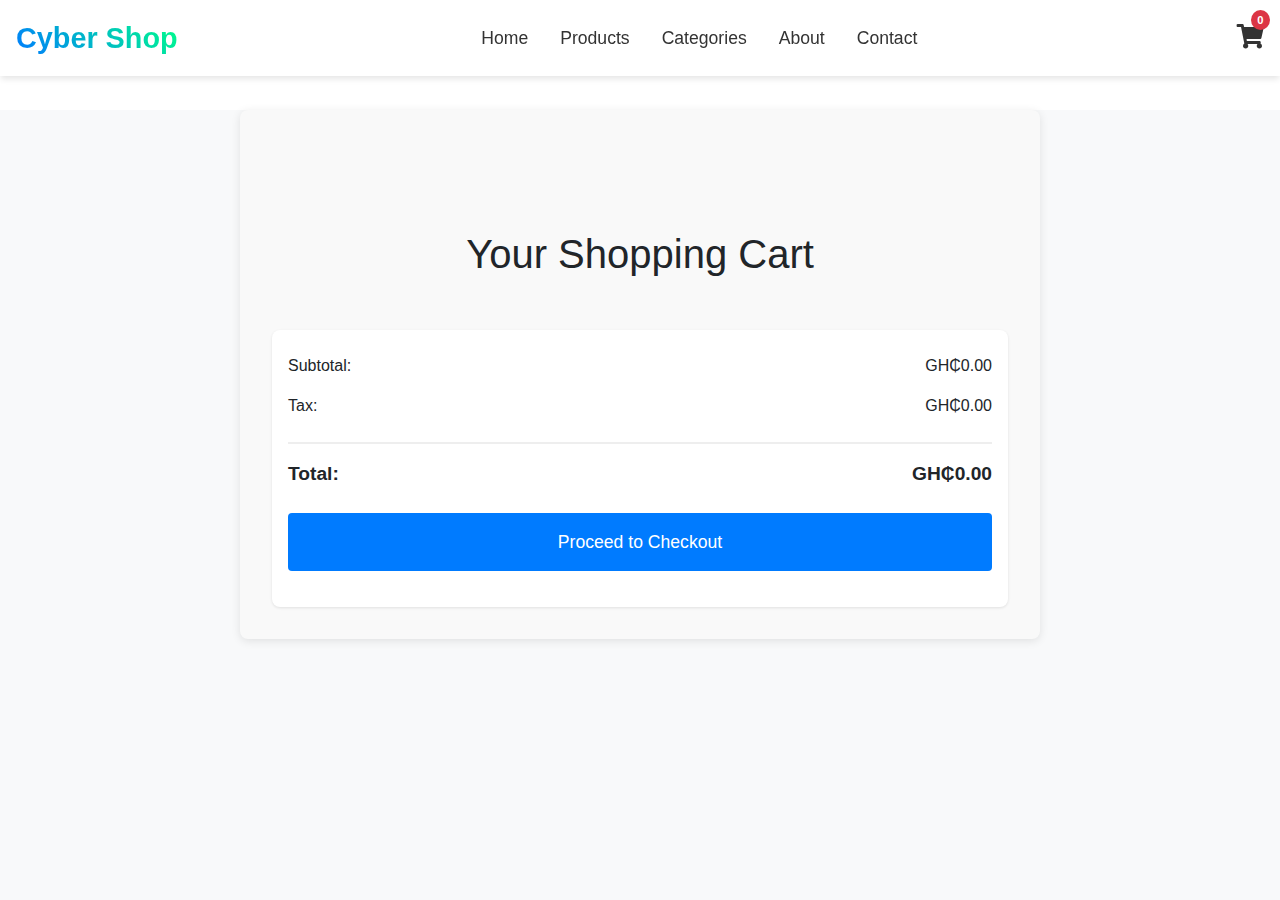
<file: cart.html>
<!DOCTYPE html>
<html lang="en">
  <head>
    <meta charset="UTF-8" />
    <meta name="viewport" content="width=device-width, initial-scale=1.0" />
    <title>Shopping Cart - Cyber Shop</title>
    <link
      rel="stylesheet"
      href="https://cdnjs.cloudflare.com/ajax/libs/font-awesome/5.15.4/css/all.min.css"
    />
    <link
      href="https://stackpath.bootstrapcdn.com/bootstrap/5.3.0/css/bootstrap.min.css"
      rel="stylesheet"
    />
    <link rel="stylesheet" href="style.css" />
  </head>
  <body>
    <header>
      <nav class="navbar">
        <div class="logo">
          <a href="index.html">Cyber Shop</a>
        </div>
        <ul class="nav-menu">
          <li class="nav-item">
            <a href="index.html" class="nav-link">Home</a>
          </li>
          <li class="nav-item">
            <a href="products.html" class="nav-link">Products</a>
          </li>
          <li class="nav-item">
            <a href="categories.html" class="nav-link">Categories</a>
          </li>
          <li class="nav-item">
            <a href="about.html" class="nav-link">About</a>
          </li>
          <li class="nav-item">
            <a href="contact.html" class="nav-link">Contact</a>
          </li>
        </ul>
        <div class="cart-icon">
          <a href="cart.html" class="nav-link">
            <i class="fas fa-shopping-cart"></i>
            <span class="cart-count">0</span>
          </a>
        </div>
        <div class="hamburger">
          <span class="bar"></span>
          <span class="bar"></span>
          <span class="bar"></span>
        </div>
      </nav>
    </header>

    <main class="cart-container">
      <h1>Your Shopping Cart</h1>
      <div id="cart-list" class="cart-item-grid"></div>
      <div class="cart-summary">
        <div class="subtotal">
          <span>Subtotal:</span>
          <span id="subtotal-amount">GH₵0.00</span>
        </div>
        <div class="tax">
          <span>Tax:</span>
          <span id="tax-amount">GH₵0.00</span>
        </div>
        <div class="total">
          <span>Total:</span>
          <span id="total-amount">GH₵0.00</span>
        </div>
        <button id="checkout-button" class="checkout-btn">
          Proceed to Checkout
        </button>
      </div>
    </main>
    <script src="https://code.jquery.com/jquery-3.6.0.min.js"></script>
    <script src="https://stackpath.bootstrapcdn.com/bootstrap/5.3.0/js/bootstrap.bundle.min.js"></script>
    <script src="index.js"></script>
    <script>
      document.addEventListener('DOMContentLoaded', function () {
        displayCart(); // Ensure cart is displayed on load
        document
          .getElementById('checkout-button')
          .addEventListener('click', checkout);
      });

      function displayCart() {
        const cart = JSON.parse(localStorage.getItem('cart')) || [];
        const cartList = document.getElementById('cart-list');
        cartList.innerHTML = ''; // Clear existing cart items

        let subtotal = 0;

        console.log(cart); // Check the cart contents

        cart.forEach((item) => {
          const itemTotal = item.price * item.quantity; // Calculate total for this item
          subtotal += itemTotal; // Add to subtotal

          const cartItem = document.createElement('div');
          cartItem.innerHTML = `
      <div class="cart-item">
        <img src="${item.image}" alt="${item.name}" style="width: 50px; height: auto;"/>
        <p>${item.name} - GH₵${item.price} x ${item.quantity}</p>
        <button onclick="removeFromCart(${item.id})">Remove</button>
      </div>
    `;
          cartList.appendChild(cartItem);
        });
        const tax = subtotal * 0.1; // Example tax calculation (10%)
        const total = subtotal + tax;

        console.log(`Subtotal: GH₵${subtotal.toFixed(2)}`); // Check subtotal calculation

        // Update the totals in the cart display
        document.getElementById(
          'subtotal-amount',
        ).textContent = `GH₵${subtotal.toFixed(2)}`;
        document.getElementById('tax-amount').textContent = `GH₵${tax.toFixed(
          2,
        )}`;
        document.getElementById(
          'total-amount',
        ).textContent = `GH₵${total.toFixed(2)}`;
      }

      function removeFromCart(productId) {
        console.log(`Removing product with ID: ${productId}`); // Log the product ID being removed
        let cart = JSON.parse(localStorage.getItem('cart')) || [];
        console.log('Current cart before removal:', cart); // Log the current cart

        const productIndex = cart.findIndex((item) => item.id === productId);
        if (productIndex > -1) {
          cart.splice(productIndex, 1);
          console.log('Product removed. Updated cart:', cart); // Log the updated cart
        } else {
          console.log('Product not found in cart.'); // Log if the product was not found
        }

        localStorage.setItem('cart', JSON.stringify(cart));
        displayCart(); // Ensure the cart is displayed after removal
        updateCartCount();
      }
    </script>
  </body>
</html>
</file>
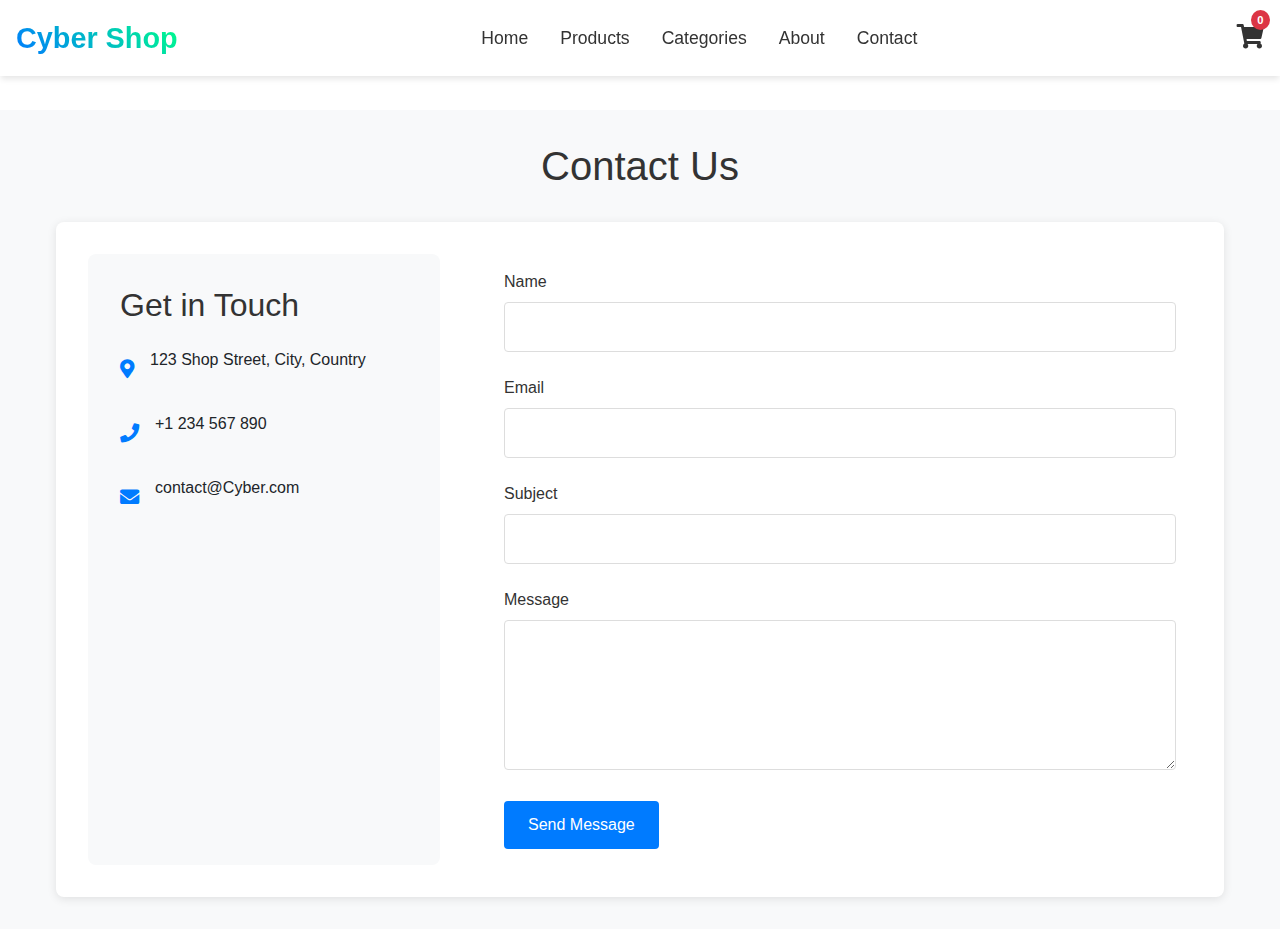
<file: contact.html>
<!DOCTYPE html>
<html lang="en">
  <head>
    <meta charset="UTF-8" />
    <meta name="viewport" content="width=device-width, initial-scale=1.0" />
    <title>Contact Us - CyberShop</title>
    <link
      rel="stylesheet"
      href="https://cdnjs.cloudflare.com/ajax/libs/font-awesome/5.15.4/css/all.min.css"
    />
    <link
      rel="stylesheet"
      href="https://cdn.jsdelivr.net/npm/bootstrap@5.3.0/dist/css/bootstrap.min.css"
    />
    <link rel="stylesheet" href="style.css" />
  </head>
  <body>
    <header>
      <nav class="navbar">
        <div class="logo">
          <a href="index.html">Cyber Shop</a>
        </div>
        <ul class="nav-menu">
          <li class="nav-item">
            <a href="index.html" class="nav-link">Home</a>
          </li>
          <li class="nav-item">
            <a href="products.html" class="nav-link">Products</a>
          </li>
          <li class="nav-item">
            <a href="categories.html" class="nav-link">Categories</a>
          </li>
          <li class="nav-item">
            <a href="about.html" class="nav-link">About</a>
          </li>
          <li class="nav-item">
            <a href="contact.html" class="nav-link">Contact</a>
          </li>
        </ul>
        <div class="cart-icon">
          <a href="cart.html" class="nav-link">
            <i class="fas fa-shopping-cart"></i>
            <span class="cart-count">0</span>
          </a>
        </div>
        <div class="hamburger">
          <span class="bar"></span>
          <span class="bar"></span>
          <span class="bar"></span>
        </div>
      </nav>
    </header>

    <main class="contact-container">
      <h1>Contact Us</h1>

      <div class="contact-content">
        <div class="contact-info">
          <h2>Get in Touch</h2>
          <div class="info-item">
            <i class="fas fa-map-marker-alt"></i>
            <p>123 Shop Street, City, Country</p>
          </div>
          <div class="info-item">
            <i class="fas fa-phone"></i>
            <p>+1 234 567 890</p>
          </div>
          <div class="info-item">
            <i class="fas fa-envelope"></i>
            <p>contact@Cyber.com</p>
          </div>
        </div>

        <form class="contact-form" id="contactForm">
          <div class="form-group">
            <label for="name">Name</label>
            <input type="text" id="name" name="name" required />
          </div>
          <div class="form-group">
            <label for="email">Email</label>
            <input type="email" id="email" name="email" required />
          </div>
          <div class="form-group">
            <label for="subject">Subject</label>
            <input type="text" id="subject" name="subject" required />
          </div>
          <div class="form-group">
            <label for="message">Message</label>
            <textarea id="message" name="message" required></textarea>
          </div>
          <button type="submit" class="submit-btn">Send Message</button>
        </form>
      </div>
    </main>
    <script src="contact.js"></script>
    <script src="index.js"></script>
    <script>
      document
        .getElementById('contactForm')
        .addEventListener('submit', async function (e) {
          e.preventDefault();
         
        });
    </script>
  </body>
</html>
</file>
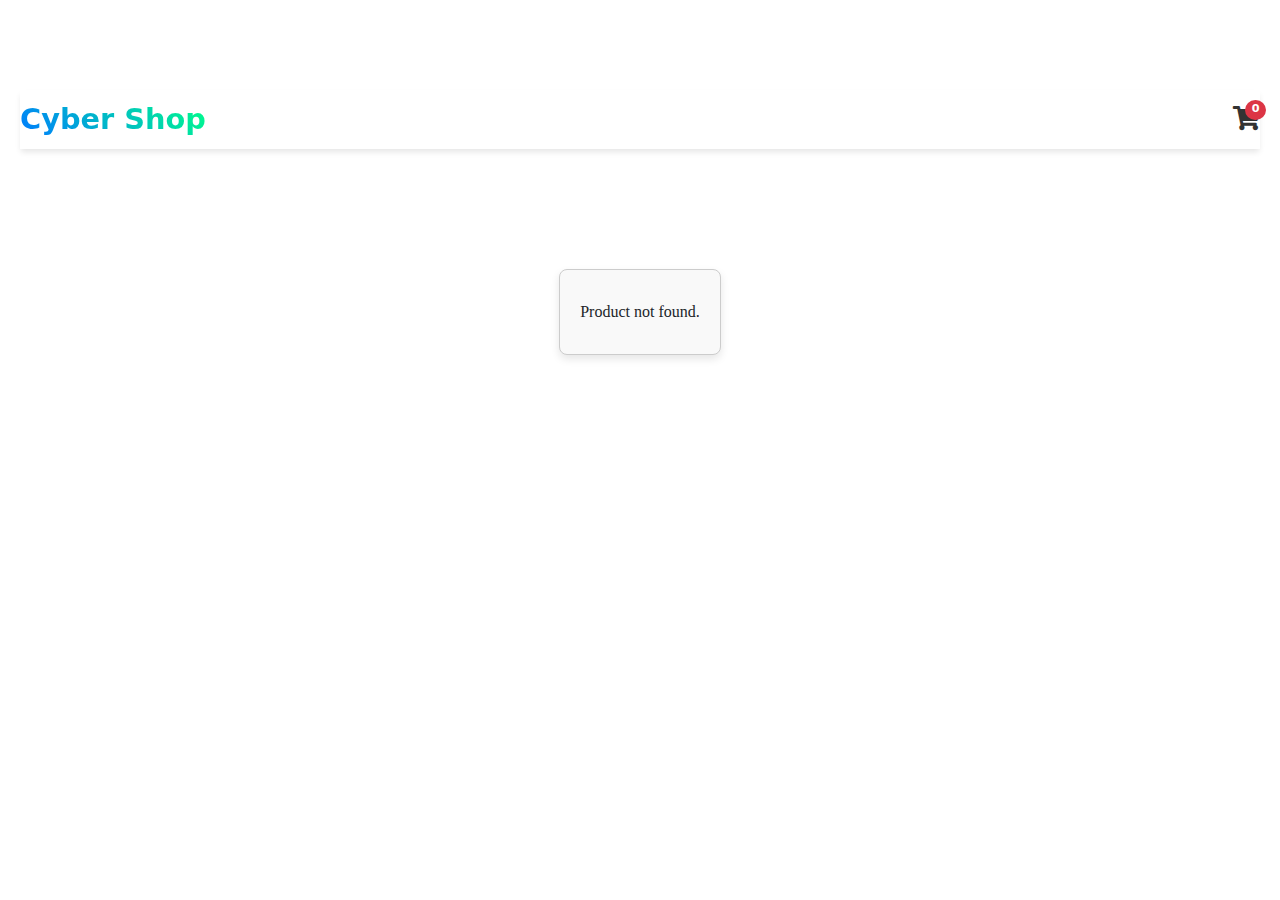
<file: view-product.html>
<!DOCTYPE html>
<html lang="en">
  <head>
    <meta charset="UTF-8" />
    <meta name="viewport" content="width=device-width, initial-scale=1.0" />
    <title>View Product - Cyber Shop</title>
    <link
      rel="stylesheet"
      href="https://cdnjs.cloudflare.com/ajax/libs/font-awesome/5.15.4/css/all.min.css"
    />
    <link rel="stylesheet" href="style.css" />
    <link
      rel="stylesheet"
      href="https://stackpath.bootstrapcdn.com/bootstrap/5.3.0/css/bootstrap.min.css"
    />
  </head>
  <body>
    <header>
        <nav class="navbar">
          <div class="logo">
            <a href="index.html">Cyber Shop</a>
          </div>
          <ul class="nav-menu">
            <li class="nav-item">
              <a href="index.html" class="nav-link">Home</a>
            </li>
            <li class="nav-item">
              <a href="products.html" class="nav-link">Products</a>
            </li>
            <li class="nav-item">
              <a href="categories.html" class="nav-link">Categories</a>
            </li>
            <li class="nav-item">
              <a href="about.html" class="nav-link">About</a>
            </li>
            <li class="nav-item">
              <a href="contact.html" class="nav-link">Contact</a>
            </li>
          </ul>
          <div class="cart-icon">
            <a href="cart.html" class="nav-link">
              <i class="fas fa-shopping-cart"></i>
              <span class="cart-count">0</span>
            </a>
          </div>
          <div class="hamburger">
            <span class="bar"></span>
            <span class="bar"></span>
            <span class="bar"></span>
          </div>
        </nav>
      </header>

    <main class="product-view-container">
      <div id="product-details" class="product-details">
        <img id="product-image" src="" alt="Product Image" />
        <h2 id="product-name"></h2>
        <p id="product-description"></p>
        <p id="product-price"></p>
        <button id="add-to-cart" class="btn btn-primary">Add to Cart</button>
      </div>
    </main>

    <script src="https://code.jquery.com/jquery-3.6.0.min.js"></script>
    <script src="index.js"></script>
    <script src="view-product.js"></script>
  </body>
</html>
</file>
<file: style.css>
body {
  font-family: Arial, sans-serif;
  margin: 0;
  padding: 0;
  padding-top: 70px;
  background-color: #f8f9fa;
}

h1 {
  text-align: center;
  margin-top: 20px;
}

.product {
  display: flex;
  flex-direction: column;
  align-items: center;
  margin: 20px;
  padding: 20px;
  width: 300px; /* Set a fixed width for testing */
}

.product img {
  width: 100%;
  height: 200px;
  object-fit: cover;
  border-radius: 8px 8px 0 0;
}

.product h3 {
  margin-top: 10px;
  font-size: 1.2rem;
}

.product p {
  margin-top: 1px;
}

.product button {
  margin-top: 10px;
  padding: 5px 10px;
  background-color: #007bff;
  color: #fff;
  border: none;
  cursor: pointer;
}

.cart-item {
  display: grid;
  grid-template-columns: 100px 1fr auto auto;
  gap: 1rem;
  align-items: center;
}

.cart-item img {
  width: 100px;
  height: 100px;
  object-fit: cover;
  border-radius: 4px;
}

.cart-item h3 {
  margin-left: 10px;
}

.cart-item p {
  margin-left: 10px;
}

.cart-item button {
  margin-left: 10px;
}

.cart-total {
  text-align: right;
  margin-top: 10px;
}

#checkout-button {
  display: block;
  margin: 20px auto;
  padding: 10px 20px;
  background-color: #28a745;
  color: #fff;
  border: none;
  border-radius: 5px;
  font-size: 1.1rem;
  cursor: pointer;
  transition: background-color 0.2s;
}

#checkout-button:hover {
  background-color: #218838;
}

#checkout-button:active {
  transform: scale(0.98);
}

.navbar {
  display: flex;
  justify-content: space-between;
  align-items: center;
  padding: 1rem 1rem;
  background-color: #343a40;
  color: white;
  box-shadow: 0 4px 6px -1px rgba(0, 0, 0, 0.1);
  position: fixed;
  width: 100%;
  top: 0;
  left: 0;
  z-index: 1000;
  box-sizing: border-box;
}

.logo a {
  font-size: 1.8rem;
  font-weight: 700;
  text-decoration: none;
  background: linear-gradient(45deg, #007bff, #00ff88);
  -webkit-background-clip: text;
  background-clip: text;
  -webkit-text-fill-color: transparent;
  transition: transform 0.3s ease;
}

.logo a:hover {
  transform: scale(1.05);
}

.nav-menu {
  display: flex;
  list-style: none;
  margin: 0;
  padding: 0;
  gap: 2rem;
}

.nav-item {
  margin: 0;
  position: relative;
}

.nav-link {
  text-decoration: none;
  color: #333;
  font-weight: 500;
  font-size: 1.1rem;
  transition: all 0.3s ease;
  padding: 0.5rem 0;
}

.nav-link::after {
  content: '';
  position: absolute;
  width: 0;
  height: 2px;
  bottom: 0;
  left: 0;
  background: linear-gradient(45deg, #007bff, #00ff88);
  transition: width 0.3s ease;
}

.nav-link:hover::after {
  width: 100%;
}

.nav-link:hover {
  color: #007bff;
}

/* Cart Icon Styles */
.cart-icon {
  display: flex;
  align-items: center;
  position: relative;
  margin-left: 1rem;
}

.cart-icon i {
  font-size: 1.5rem;
  color: #333;
  transition: color 0.3s ease;
}

.cart-icon:hover i {
  color: #007bff;
}

.cart-count {
  position: absolute;
  top: -6px;
  right: -6px;
  background: #dc3545;
  color: white;
  border-radius: 50%;
  padding: 0.1rem 0.4rem;
  font-size: 0.7rem;
  font-weight: bold;
  display: flex;
  justify-content: center;
  align-items: center;
}

.hamburger {
  display: none;
  cursor: pointer;
}

.bar {
  display: block;
  width: 25px;
  height: 3px;
  margin: 5px auto;
  background-color: #333;
  transition: all 0.3s ease;
}

@media (max-width: 768px) {
  .hamburger {
    display: block;
  }

  .hamburger.active .bar:nth-child(2) {
    opacity: 0;
  }

  .hamburger.active .bar:nth-child(1) {
    transform: translateY(8px) rotate(45deg);
  }

  .hamburger.active .bar:nth-child(3) {
    transform: translateY(-8px) rotate(-45deg);
  }

  .nav-menu {
    position: fixed;
    left: -100%;
    top: 70px;
    gap: 0;
    flex-direction: column;
    background-color: rgba(255, 255, 255, 0.95);
    width: 100%;
    text-align: center;
    transition: 0.3s;
    z-index: 999;
    padding: 1rem 0;
  }

  .nav-item {
    margin: 1.5rem 0;
    padding: 0.5rem 1rem;
    text-align: center;
  }

  .nav-menu.active {
    left: 0;
  }

  .cart-icon {
    display: flex;
  }

  .cart-icon i {
    font-size: 1.5rem;
  }

  .cart-count {
    top: -10px;
    right: 0;
  }
}

/* Categories Page Styles */
.categories-container {
  padding: 100px 2rem 2rem;
  max-width: 1200px;
  margin: 0 auto;
  padding-top: 100px;
}

.category-grid {
  display: grid;
  grid-template-columns: repeat(auto-fit, minmax(300px, 1fr));
  gap: 2rem;
  padding: 2rem 0;
}

.category-card {
  background: white;
  border-radius: 12px;
  overflow: hidden;
  box-shadow: 0 4px 6px rgba(0, 0, 0, 0.1);
  transition: transform 0.3s ease;
}

.category-card:hover {
  transform: translateY(-10px);
}

.category-card img {
  width: 100%;
  height: 200px;
  object-fit: cover;
}

.category-card h2 {
  padding: 1rem;
  margin: 0;
  color: #333;
}

.category-card p {
  padding: 0 1rem;
  color: #666;
}

.category-link {
  display: block;
  padding: 1rem;
  text-align: center;
  background: #007bff;
  color: white;
  text-decoration: none;
  margin-top: 1rem;
  transition: background-color 0.3s ease;
}

.category-link:hover {
  background: #0056b3;
}

/* About Page Styles */
.about-hero {
  background: #343a40; /* Dark background for hero section */
  color: #fff;
  padding: 50px 0;
  text-align: center;
}
.about-content {
  padding: 50px 20px;
  background: #ffffff; /* White background for content */
  border-radius: 8px; /* Rounded corners for content */
  box-shadow: 0 2px 10px rgba(0, 0, 0, 0.1);
}
.about-story {
  display: flex;
  align-items: center;
  margin-bottom: 50px;
}
.about-story img {
  max-width: 100%;
  height: auto;
  border-radius: 10px;
  box-shadow: 0 2px 10px rgba(0, 0, 0, 0.1);
}
.mission-vision,
.core-values,
.team-section {
  margin-bottom: 50px;
}
.card {
  border: none;
  border-radius: 10px;
  box-shadow: 0 2px 10px rgba(0, 0, 0, 0.1);
  text-align: center;
  padding: 20px;
  background: #f8f9fa; /* Light background for cards */
}
.community-cta {
  background: #007bff; /* Consistent primary color */
  color: #fff;
  padding: 50px 20px;
  text-align: center;
}
.btn {
  background: #ffffff; /* Button background */
  color: #007bff; /* Button text color */
  padding: 10px 20px;
  border: none;
  border-radius: 5px;
  text-decoration: none;
  font-weight: bold;
}
.btn:hover {
  background: #e9ecef; /* Button hover effect */
}

/* Contact Page Styles */
.contact-container {
  max-width: 1200px;
  margin: 2rem auto;
  padding: 0 1rem;
}

.contact-container h1 {
  text-align: center;
  margin-bottom: 2rem;
  color: #333;
}

.contact-content {
  display: grid;
  grid-template-columns: 1fr 2fr;
  gap: 3rem;
  background-color: #fff;
  padding: 2rem;
  border-radius: 8px;
  box-shadow: 0 2px 10px rgba(0, 0, 0, 0.1);
}

.contact-info {
  padding: 2rem;
  background-color: #f8f9fa;
  border-radius: 8px;
}

.contact-info h2 {
  margin-bottom: 1.5rem;
  color: #333;
}

.info-item {
  display: flex;
  align-items: center;
  margin-bottom: 1.5rem;
}

.info-item i {
  font-size: 1.2rem;
  margin-right: 1rem;
  color: #007bff;
}

.contact-form {
  padding: 1rem;
}

.form-group {
  margin-bottom: 1.5rem;
}

.form-group label {
  display: block;
  margin-bottom: 0.5rem;
  color: #333;
  font-weight: 500;
}

.form-group input,
.form-group textarea {
  width: 100%;
  padding: 0.75rem;
  border: 1px solid #ddd;
  border-radius: 4px;
  font-size: 1rem;
}

.form-group textarea {
  height: 150px;
  resize: vertical;
}

.submit-btn {
  background-color: #007bff;
  color: white;
  padding: 0.75rem 1.5rem;
  border: none;
  border-radius: 4px;
  cursor: pointer;
  font-size: 1rem;
  transition: background-color 0.3s ease;
}

.submit-btn:hover {
  background-color: #0056b3;
}

/* Responsive Design */
@media (max-width: 768px) {
  .contact-content {
    grid-template-columns: 1fr;
  }

  .contact-info {
    padding: 1.5rem;
  }
  .about-story {
    flex-direction: column; /* Side by side on larger screens */
  }
  .about-story img {
    width: 300px; /* Fixed width for image */
    height: auto; /* Maintain aspect ratio */
    margin-left: 20px; /* Space between text and image */
  }
}

/* Products Page Styles */
.products-container {
  padding: 100px 2rem 2rem;
  max-width: 1200px;
  margin: 0 auto;
  padding-top: 100px;
  background-color: #f8f9fa;
  border-radius: 8px;
}

.products-container h1 {
  text-align: center;
  margin-bottom: 2rem;
  color: #333;
}

.filters {
  display: flex;
  justify-content: center;
  gap: 1rem;
  margin-bottom: 2rem;
}

.filters select {
  padding: 0.5rem;
  border: 1px solid #ddd;
  border-radius: 4px;
  background-color: white;
  cursor: pointer;
  font-size: 1rem;
}

.product-grid {
  display: grid;
  grid-template-columns: repeat(4, 1fr);
  gap: 20px;
}

@media (max-width: 768px) {
  .product-grid {
    grid-template-columns: repeat(2, 1fr);
  }
}

.product {
  background-color: #f9f9f9; /* Light background for product cards */
  border: 1px solid #ddd; /* Light border */
  border-radius: 8px; /* Rounded corners */
  box-shadow: 0 2px 5px rgba(0, 0, 0, 0.1); /* Subtle shadow */
  margin: 10px;
  padding: 10px; /* Reduced padding */
  width: calc(30% - 20px); /* Adjusted width for three products per row */
  box-sizing: border-box; /* Include padding and border in width */
  transition: transform 0.2s; /* Smooth scaling on hover */
}

.product:hover {
  transform: scale(1.05);
}

.product img {
  max-width: 100%;
  height: 150px;
  object-fit: cover;
  border-radius: 4px;
}

.product h3 {
  margin: 10px 0;
  font-size: 1.2rem;
  color: #333;
}

.product p {
  margin: 0;
  color: #555;
}

.product button {
  padding: 10px 15px;
  background-color: #007bff;
  color: white;
  border: none;
  border-radius: 5px;
  cursor: pointer;
  transition: background-color 0.3s ease;
  display: flex;
  justify-content: center;
  align-items: center;
}

.product button:hover {
  background-color: #0056b3;
}

/* Cart Page Styles */
.cart-container {
  padding: 100px 2rem 2rem;
  max-width: 800px;
  margin: 0 auto;
  background-color: #f9f9f9;
  border-radius: 8px;
  box-shadow: 0 2px 10px rgba(0, 0, 0, 0.1);
}

.cart-items {
  display: flex;
  flex-direction: column;
  gap: 1rem;
  max-height: 400px;
  overflow-y: auto;
}

.cart-item {
  display: flex;
  align-items: center;
  padding: 1rem;
  background: white;
  border-radius: 8px;
  box-shadow: 0 1px 3px rgba(0, 0, 0, 0.1);
}

.cart-item img {
  width: 80px;
  height: 80px;
  object-fit: cover;
  border-radius: 4px;
  margin-right: 1rem;
}

.cart-item h3 {
  flex: 1;
  margin: 0;
  font-size: 1.1rem;
}

.cart-item p {
  margin: 0;
  font-weight: bold;
}

.cart-item button {
  padding: 0.5rem 1rem;
  background-color: #dc3545;
  color: white;
  border: none;
  border-radius: 4px;
  cursor: pointer;
  transition: background-color 0.3s ease;
}

.cart-item button:hover {
  background-color: #c82333;
}

.cart-summary {
  margin-top: 2rem;
  padding: 1rem;
  background: white;
  border-radius: 8px;
  box-shadow: 0 1px 3px rgba(0, 0, 0, 0.1);
}

.cart-summary .subtotal,
.cart-summary .tax,
.cart-summary .total {
  display: flex;
  justify-content: space-between;
  padding: 0.5rem 0;
}

.cart-summary .total {
  font-weight: bold;
  font-size: 1.2rem;
  border-top: 2px solid #eee;
  margin-top: 1rem;
  padding-top: 1rem;
}

#checkout-button {
  width: 100%;
  padding: 1rem;
  background: #007bff;
  color: white;
  border: none;
  border-radius: 4px;
  font-size: 1.1rem;
  cursor: pointer;
  transition: background-color 0.3s ease;
  margin-top: 1rem;
}

#checkout-button:hover {
  background: #0056b3;
}

/* Responsive Design */
@media (max-width: 768px) {
  .product-grid {
    grid-template-columns: repeat(2, 1fr);
  }

  .cart-item {
    grid-template-columns: 1fr;
    text-align: center;
    gap: 1rem;
  }

  .filters {
    flex-direction: column;
  }
}

@media (max-width: 480px) {
  .product-grid {
    grid-template-columns: 1fr;
  }
}

/* Navbar Styles */
.navbar {
  display: flex;
  justify-content: space-between;
  align-items: center;
  padding: 1rem 1rem;
  background-color: #fff;
  color: white;
  box-shadow: 0 4px 6px -1px rgba(0, 0, 0, 0.1);
  position: fixed;
  width: 100%;
  top: 0;
  left: 0;
  z-index: 1000;
  box-sizing: border-box;
}

.hamburger {
  display: none;
  cursor: pointer;
}

.cart-icon {
  display: flex;
  align-items: center;
  position: relative;
  margin-left: 1rem;
}

.bar {
  display: block;
  width: 25px;
  height: 3px;
  margin: 5px auto;
  background-color: #333;
  transition: all 0.3s ease;
}

/* Responsive Styles */
@media (max-width: 768px) {
  .navbar {
    flex-direction: row;
    justify-content: space-between;
  }

  .hamburger {
    display: block;
  }

  .nav-menu {
    display: none;
    flex-direction: column;
    position: absolute;
    top: 70px;
    left: 0;
    width: 100%;
    background-color: rgba(255, 255, 255, 0.95);
    z-index: 999;
    transition: left 0.3s ease;
    padding: 1rem 0;
  }

  .nav-menu.active {
    display: flex;
    left: 0;
  }

  .cart-icon {
    margin-left: 0;
  }
}

.cart-item-grid {
  display: grid;
  grid-template-columns: repeat(2, 1fr);
  gap: 20px;
  margin: 20px 0;
}

.cart-item {
  border: 1px solid #ccc;
  padding: 10px;
  border-radius: 5px;
  background-color: #f9f9f9;
}

/* Responsive adjustments */
@media (max-width: 768px) {
  .cart-item-grid {
    grid-template-columns: 1fr;
  }
}

/* Style for the View Product button */
.view-product-button {
  padding: 8px 12px;
  background-color: #007bff;
  color: #fff;
  border: none;
  border-radius: 5px;
  cursor: pointer;
  transition: background-color 0.3s ease;
  text-align: center;
  text-decoration: none;
}

/* Hover effect */
.view-product-button:hover {
  background-color: #0056b3;
}

/* Active effect */
.view-product-button:active {
  transform: scale(0.98);
}

/* Style for the button container */
.button-container {
  display: flex;
  gap: 10px;
  justify-content: center;
  margin-top: 10px;
}

/* Existing styles for the Add to Cart button */
.add-to-cart-button {
  padding: 8px 12px;
  background-color: #28a745;
  color: #fff;
  border: none;
  border-radius: 5px;
  cursor: pointer;
  transition: background-color 0.3s ease;
}

/* Hover effect for Add to Cart button */
.add-to-cart-button:hover {
  background-color: #218838;
}

/* Active effect for Add to Cart button */
.add-to-cart-button:active {
  transform: scale(0.98);
}

/* Modal Styles */
.modal {
  display: none;
  position: fixed;
  z-index: 1001;
  left: 0;
  top: 0;
  width: 100%;
  height: 100%;
  overflow: auto;
  background-color: rgba(0, 0, 0, 0.5);
}

.modal-content {
  background-color: white;
  margin: 10% auto;
  padding: 20px;
  border-radius: 8px;
  max-width: 600px;
  width: 90%;
  box-shadow: 0 4px 8px rgba(0, 0, 0, 0.2);
  position: relative;
}

.close-modal {
  position: absolute;
  top: 10px;
  right: 15px;
  font-size: 24px;
  font-weight: bold;
  cursor: pointer;
  color: #333;
}

.close-modal:hover {
  color: #007bff;
}

#modal-product-image {
  width: 100%;
  max-height: 300px;
  object-fit: cover;
  border-radius: 8px;
}

#modal-product-name {
  margin-top: 1rem;
  font-size: 1.5rem;
  color: #333;
}

#modal-product-description {
  margin-top: 0.5rem;
  color: #666;
}

#modal-product-price {
  margin-top: 0.5rem;
  font-size: 1.2rem;
  font-weight: bold;
  color: #007bff;
}

#add-to-cart-modal {
  width: 100%;
  padding: 0.75rem;
  background-color: #28a745;
  color: white;
  border: none;
  border-radius: 4px;
  cursor: pointer;
  font-size: 1rem;
  transition: background-color 0.3s ease;
}

#add-to-cart-modal:hover {
  background-color: #218838;
}

/* Style for the product list container */
#product-list {
  display: flex;
  flex-wrap: wrap;
  justify-content: space-between;
  margin: 20px;
}

#product-price {
  display: flex;
  justify-content: center;
  align-items: center;
  font-weight: bold;
  font-size: 1.5rem;
  color: #555;
}

/* Style for each product card */
.product {
  background-color: #f9f9f9; /* Light background for product cards */
  border: 1px solid #ddd; /* Light border */
  border-radius: 8px; /* Rounded corners */
  box-shadow: 0 2px 5px rgba(0, 0, 0, 0.1); /* Subtle shadow */
  margin: 10px;
  padding: 10px; /* Reduced padding */
  width: calc(30% - 20px); /* Adjusted width for three products per row */
  box-sizing: border-box; /* Include padding and border in width */
  transition: transform 0.2s; /* Smooth scaling on hover */
}

/* Hover effect for product cards */
.product:hover {
  transform: scale(1.05); /* Slightly enlarge on hover */
}

/* Style for product images */
.product img {
  max-width: 100%; /* Responsive image */
  height: 200px; /* Set a specific height for the images */
  object-fit: cover; /* Maintain aspect ratio and cover the area */
  border-radius: 4px; /* Rounded corners for images */
}

/* Style for product name */
.product h3 {
  font-size: 1em; /* Larger font size for product name */
  margin: 10px 0; /* Margin for spacing */
}

/* Style for product description */
.product p {
  font-size: 1.5rem;
  color: #555;
  font-weight: bold;
}

/* Style for buttons container */
.product .button-container {
  display: flex; /* Use flexbox to align buttons in a row */
  justify-content: space-between; /* Space between buttons */
  margin-top: 10px; /* Margin for spacing */
}

/* Style for buttons */
.product button {
  background-color: #007bff; /* Bootstrap primary color */
  color: white; /* White text */
  border: none; /* No border */
  border-radius: 4px; /* Rounded corners */
  font-size: 1rem;
  padding: 10px 15px; /* Padding for buttons */
  cursor: pointer; /* Pointer cursor on hover */
  transition: background-color 0.3s; /* Smooth background color transition */
  flex: 1; /* Allow buttons to grow equally */
  margin-right: 5px; /* Space between buttons */
}

/* Remove margin from the last button */
.product button:last-child {
  margin-right: 0; /* No margin for the last button */
}

/* Hover effect for buttons */
.product button:hover {
  background-color: #0056b3; /* Darker blue on hover */
}

/* Ensure the product cards are responsive */
@media (max-width: 768px) {
  .product {
    width: calc(50% - 20px); /* Two products per row on smaller screens */
  }
}

@media (max-width: 480px) {
  .product {
    width: calc(100% - 20px); /* One product per row on very small screens */
  }
}

/* Styles for the View Product page */
.product-view-container {
  display: flex;
  justify-content: center;
  align-items: center;
  padding: 20px;
  margin-top: 80px; /* Adjust for fixed navbar */
}

.product-details {
  max-width: 600px;
  border: 1px solid #ccc;
  border-radius: 8px;
  padding: 20px;
  background-color: #f9f9f9;
  box-shadow: 0 4px 8px rgba(0, 0, 0, 0.1);
  text-align: center;
}

.product-details img {
  max-width: 100%;
  height: auto;
  border-radius: 8px;
}

.product-details h2 {
  font-size: 24px;
  margin: 15px 0;
}

.product-details p {
  font-size: 1rem;
  margin: 10px 0;
  text-align: left;
  font-family: ui-sans-serif;
}

.product-details button {
  padding: 10px 15px;
  background-color: #007bff;
  color: #fff;
  font-size: 1rem;
  border: none;
  border-radius: 5px;
  cursor: pointer;
  transition: background-color 0.3s ease;
}

.product-details button:hover {
  background-color: #0056b3;
}

/* General body styles */
body {
  font-family: Arial, sans-serif;
  background-color: #f8f9fa;
}

/* Product grid styles */
.product-grid {
  display: flex;
  flex-wrap: wrap;
  justify-content: space-between;
  margin: 20px;
}

/* Existing styles for product items */
.product-item {
  border: 1px solid #ddd;
  border-radius: 5px;
  padding: 10px;
  margin: 10px;
  text-align: center;
  background-color: white;
  flex: 1 1 calc(33.333% - 20px);
  max-width: 300px;
  box-shadow: 0 2px 5px rgba(0, 0, 0, 0.1);
  transition: transform 0.2s;
}

.product-item p {
  display: flex;
  justify-content: center;
  align-items: center;
  font-size: 1.2rem;
  font-weight: bold;
  color: #555;
}
.product-item img {
  width: 100%;
  height: auto;
  border-radius: 5px;
}

.button-container {
  margin-top: 10px;
}

.button-container button {
  background-color: #007bff;
  color: white;
  border: none;
  padding: 10px 15px;
  border-radius: 5px;
  cursor: pointer;
  transition: background-color 0.3s;
}

.button-container button:hover {
  background-color: #0056b3;
}

/* Header styles */
header {
  background-color: white;
  padding: 20px;
  text-align: center;
}

/* Add this CSS to style the search bar */
.search-container {
    margin: 20px 0;
    text-align: center; /* Center the search bar */
}

#search-input {
    width: 300px; /* Set a width for the search bar */
    padding: 10px; /* Add some padding */
    border: 1px solid #ccc; /* Add a border */
    border-radius: 5px; /* Round the corners */
    font-size: 16px; /* Increase font size */
}

#search-input:focus {
    border-color: #007bff; /* Change border color on focus */
    outline: none; /* Remove default outline */
}
</file>
